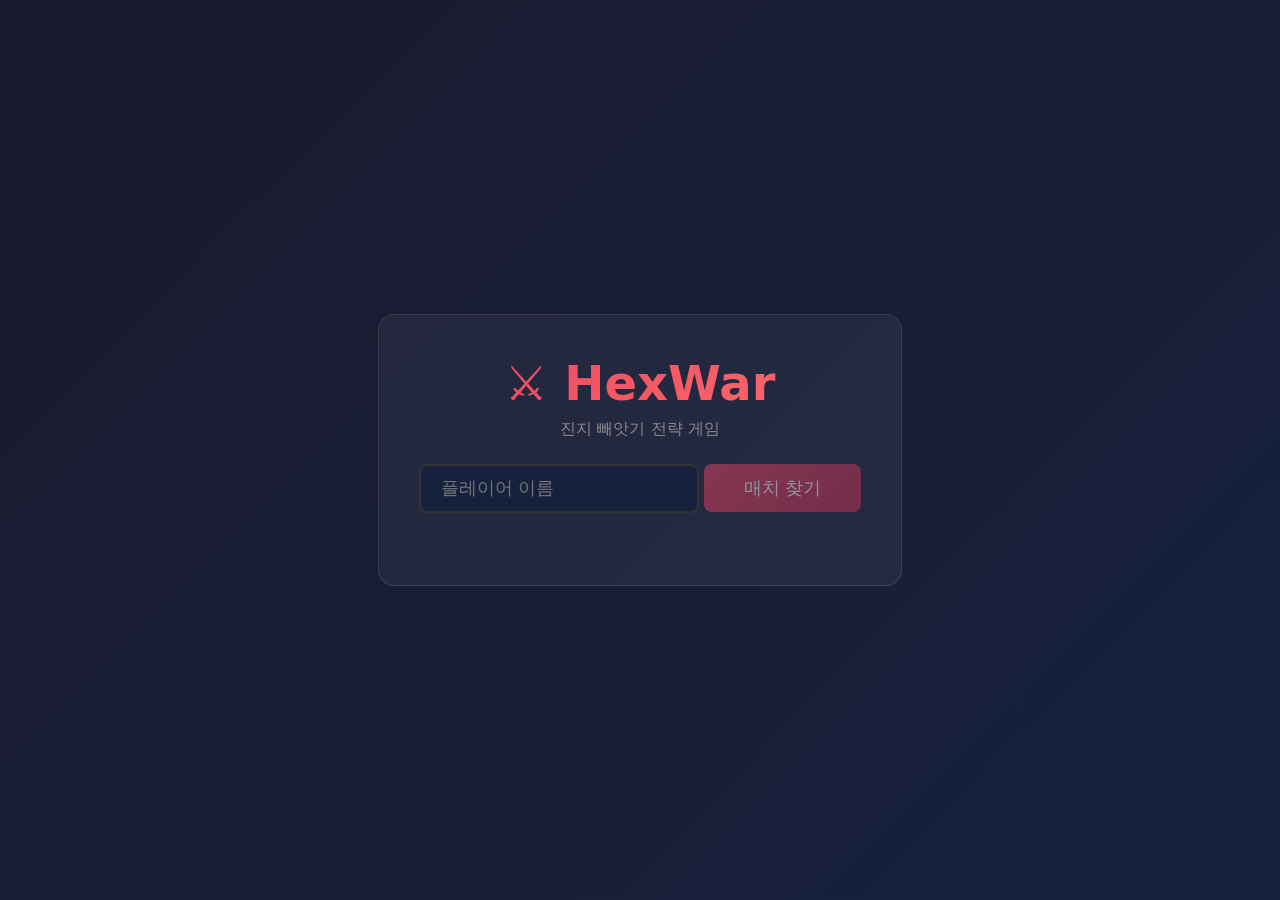
<file: src/HexWar.Client/wwwroot/index.html>
<!DOCTYPE html>
<html lang="ko">

<head>
    <meta charset="UTF-8">
    <meta name="viewport" content="width=device-width, initial-scale=1.0">
    <title>HexWar - 진지 빼앗기 게임</title>
    <link rel="stylesheet" href="css/game.css">
</head>

<body>
    <!-- 로그인 화면 -->
    <div id="login-screen" class="screen active">
        <div class="login-box">
            <h1>⚔️ HexWar</h1>
            <p>진지 빼앗기 전략 게임</p>
            <input type="text" id="player-name" placeholder="플레이어 이름" maxlength="20">
            <button id="btn-find-match" disabled>매치 찾기</button>
            <div id="match-status"></div>
        </div>
    </div>

    <!-- 게임 화면 -->
    <div id="game-screen" class="screen">
        <!-- 상단 정보 -->
        <div class="top-bar">
            <div class="player-info" id="player-info">
                <span class="player-badge" id="my-side">⚔️</span>
                <span id="round-info">라운드 1</span>
            </div>
            <div class="phase-info" id="phase-info">계획 단계</div>
            <div class="score-info">
                <span id="score-a">A: 1</span>
                <span id="score-b">B: 1</span>
            </div>
        </div>

        <!-- 메인 영역 -->
        <div class="main-area">
            <!-- 게임 보드 -->
            <div class="board-container">
                <svg id="game-board" viewBox="0 0 600 500"></svg>
            </div>

            <!-- 사이드 패널 -->
            <div class="side-panel">
                <!-- 이동 명령 -->
                <div class="panel-section" id="move-section">
                    <h3>⚡ 유닛 이동</h3>
                    <div id="move-controls">
                        <div class="move-info">
                            <span>출발: <strong id="selected-from">-</strong></span>
                            <span>도착: <strong id="selected-to">-</strong></span>
                            <span>이동 가능: <strong id="available-units">3</strong></span>
                        </div>
                        <div class="unit-selector">
                            <button class="unit-btn" data-count="1">1기</button>
                            <button class="unit-btn" data-count="2">2기</button>
                            <button class="unit-btn" data-count="3">3기</button>
                        </div>
                        <button id="btn-move" class="action-btn" disabled>이동 명령</button>
                    </div>
                    <div id="pending-moves"></div>
                </div>

                <!-- 조우 결정 -->
                <div class="panel-section" id="encounter-section" style="display:none;">
                    <h3>⚡ 조우 발생!</h3>
                    <div id="encounter-info"></div>
                    <div class="encounter-actions">
                        <button class="action-btn advance-btn" id="btn-advance">⚔️ 전진</button>
                        <button class="action-btn retreat-btn" id="btn-retreat">🏃 복귀</button>
                    </div>
                </div>

                <!-- 실시간 전장 브로드캐스트 -->
                <div class="panel-section" id="broadcast-section">
                    <h3>📢 실시간 전황 브로드캐스트</h3>
                    <div id="broadcast-list">
                        <div class="broadcast-placeholder">수신된 전황 정보가 없습니다.</div>
                    </div>
                </div>

                <!-- 게임 로그 -->
                <div class="panel-section">
                    <h3>📋 게임 로그</h3>
                    <div id="game-log"></div>
                </div>
            </div>
        </div>

        <!-- 하단 상태바 -->
        <div class="bottom-bar">
            <span id="connection-status">연결 중...</span>
            <span id="timer-display"></span>
        </div>
    </div>

    <!-- 게임 종료 화면 -->
    <div id="gameover-overlay" class="overlay" style="display:none;">
        <div class="gameover-box">
            <h1 id="gameover-title">게임 종료!</h1>
            <p id="gameover-result"></p>
            <button id="btn-new-match">새 매치 찾기</button>
        </div>
    </div>

    <script src="js/gameClient.js"></script>
    <script src="js/gameRenderer.js"></script>
    <script src="js/gameUI.js"></script>
</body>

</html>
</file>
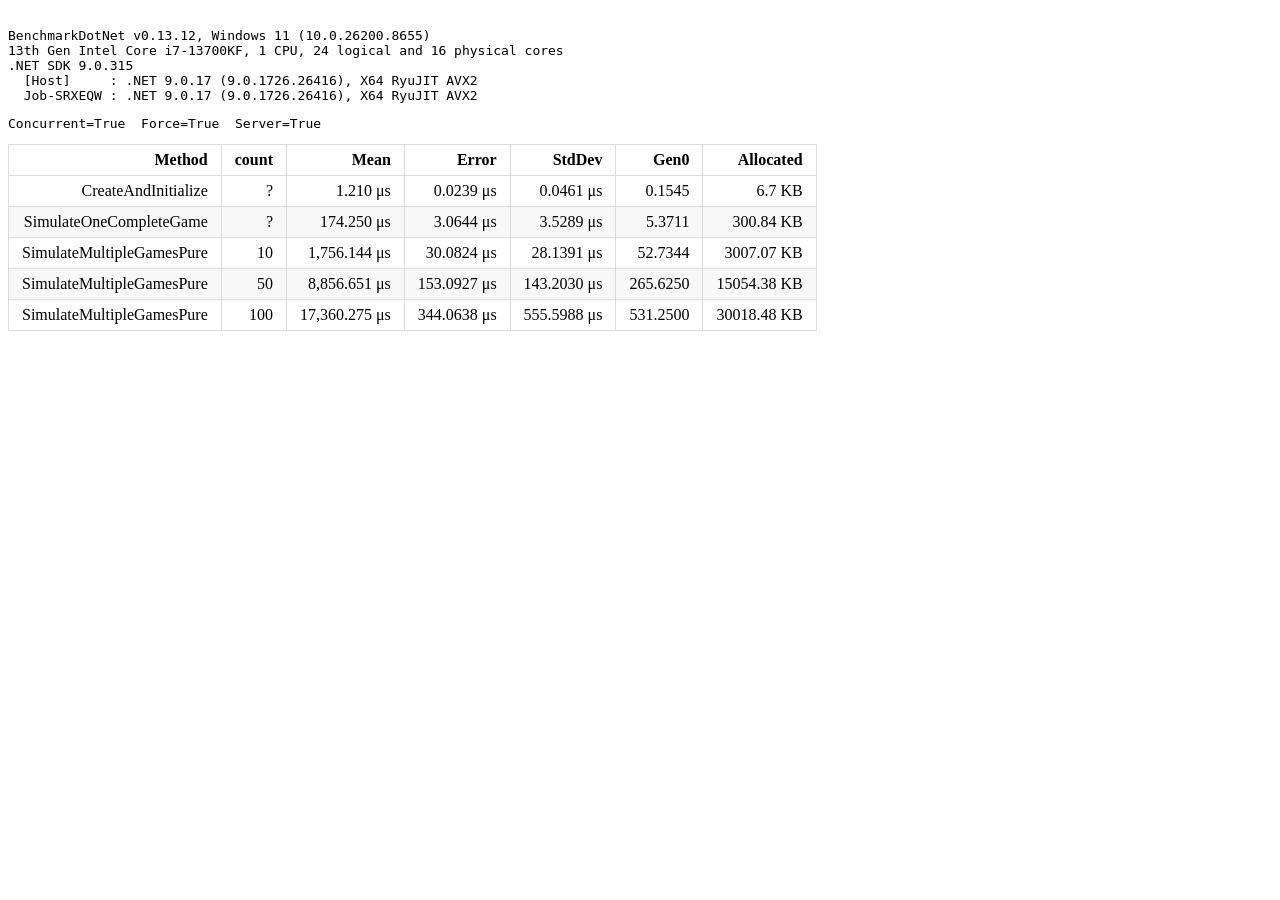
<file: BenchmarkDotNet.Artifacts/results/HexWar.Benchmarks.GameRoomBenchmarks-report.html>
<!DOCTYPE html>
<html lang='en'>
<head>
<meta charset='utf-8' />
<title>HexWar.Benchmarks.GameRoomBenchmarks-20260613-151918</title>

<style type="text/css">
	table { border-collapse: collapse; display: block; width: 100%; overflow: auto; }
	td, th { padding: 6px 13px; border: 1px solid #ddd; text-align: right; }
	tr { background-color: #fff; border-top: 1px solid #ccc; }
	tr:nth-child(even) { background: #f8f8f8; }
</style>
</head>
<body>
<pre><code>
BenchmarkDotNet v0.13.12, Windows 11 (10.0.26200.8655)
13th Gen Intel Core i7-13700KF, 1 CPU, 24 logical and 16 physical cores
.NET SDK 9.0.315
  [Host]     : .NET 9.0.17 (9.0.1726.26416), X64 RyuJIT AVX2
  Job-SRXEQW : .NET 9.0.17 (9.0.1726.26416), X64 RyuJIT AVX2
</code></pre>
<pre><code>Concurrent=True  Force=True  Server=True  
</code></pre>

<table>
<thead><tr><th>Method             </th><th>count</th><th>Mean   </th><th>Error</th><th>StdDev</th><th>Gen0</th><th>Allocated</th>
</tr>
</thead><tbody><tr><td>CreateAndInitialize</td><td>?</td><td>1.210 &mu;s</td><td>0.0239 &mu;s</td><td>0.0461 &mu;s</td><td>0.1545</td><td>6.7 KB</td>
</tr><tr><td>SimulateOneCompleteGame</td><td>?</td><td>174.250 &mu;s</td><td>3.0644 &mu;s</td><td>3.5289 &mu;s</td><td>5.3711</td><td>300.84 KB</td>
</tr><tr><td>SimulateMultipleGamesPure</td><td>10</td><td>1,756.144 &mu;s</td><td>30.0824 &mu;s</td><td>28.1391 &mu;s</td><td>52.7344</td><td>3007.07 KB</td>
</tr><tr><td>SimulateMultipleGamesPure</td><td>50</td><td>8,856.651 &mu;s</td><td>153.0927 &mu;s</td><td>143.2030 &mu;s</td><td>265.6250</td><td>15054.38 KB</td>
</tr><tr><td>SimulateMultipleGamesPure</td><td>100</td><td>17,360.275 &mu;s</td><td>344.0638 &mu;s</td><td>555.5988 &mu;s</td><td>531.2500</td><td>30018.48 KB</td>
</tr></tbody></table>
</body>
</html>
</file>
<file: src/HexWar.Client/wwwroot/css/game.css>
/* wwwroot/css/game.css */
* {
    margin: 0;
    padding: 0;
    box-sizing: border-box;
}

body {
    font-family: 'Segoe UI', system-ui, sans-serif;
    background: #1a1a2e;
    color: #e0e0e0;
    height: 100vh;
    overflow: hidden;
}

.screen {
    display: none;
    height: 100vh;
}

.screen.active {
    display: flex;
    flex-direction: column;
}

/* 로그인 화면 */
#login-screen {
    justify-content: center;
    align-items: center;
    background: linear-gradient(135deg, #1a1a2e 0%, #16213e 100%);
}

.login-box {
    text-align: center;
    padding: 40px;
    background: rgba(255, 255, 255, 0.05);
    border-radius: 16px;
    border: 1px solid rgba(255, 255, 255, 0.1);
}

.login-box h1 {
    font-size: 48px;
    margin-bottom: 8px;
    background: linear-gradient(135deg, #e94560, #ff6b6b);
    -webkit-background-clip: text;
    -webkit-text-fill-color: transparent;
}

.login-box p {
    color: #888;
    margin-bottom: 24px;
}

#player-name {
    padding: 12px 20px;
    font-size: 18px;
    width: 280px;
    border: 2px solid #333;
    border-radius: 8px;
    background: #16213e;
    color: #fff;
    margin-bottom: 16px;
    outline: none;
    transition: border-color 0.3s;
}

#player-name:focus {
    border-color: #e94560;
}

#btn-find-match {
    padding: 12px 40px;
    font-size: 18px;
    background: linear-gradient(135deg, #e94560, #c23152);
    color: white;
    border: none;
    border-radius: 8px;
    cursor: pointer;
    transition: transform 0.2s, opacity 0.3s;
}

#btn-find-match:hover:not(:disabled) {
    transform: scale(1.05);
}

#btn-find-match:disabled {
    opacity: 0.5;
    cursor: not-allowed;
}

#match-status {
    margin-top: 16px;
    color: #e94560;
    font-size: 14px;
}

/* 게임 화면 */
.top-bar {
    display: flex;
    justify-content: space-between;
    align-items: center;
    padding: 12px 24px;
    background: rgba(255, 255, 255, 0.05);
    border-bottom: 1px solid rgba(255, 255, 255, 0.1);
}

.player-badge {
    font-size: 24px;
    display: inline-block;
    vertical-align: middle;
}

#round-info {
    font-weight: bold;
    color: #38bdf8;
    background: rgba(56, 189, 248, 0.1);
    padding: 4px 12px;
    border-radius: 20px;
    border: 1px solid rgba(56, 189, 248, 0.2);
    font-size: 14px;
    margin-left: 12px;
    display: inline-block;
    vertical-align: middle;
    box-shadow: 0 0 8px rgba(56, 189, 248, 0.15);
}

#phase-info {
    font-size: 18px;
    font-weight: bold;
    color: #e94560;
}

.score-info span {
    margin: 0 12px;
    font-size: 16px;
}

.main-area {
    display: flex;
    flex: 1;
    overflow: hidden;
}

.board-container {
    flex: 1;
    padding: 20px;
    display: flex;
    justify-content: center;
    align-items: center;
}

#game-board {
    width: 100%;
    height: 100%;
}

/* SVG 스타일 */
.node-circle {
    stroke-width: 3;
    cursor: pointer;
    transition: all 0.3s;
}

.node-circle:hover {
    stroke-width: 5;
    filter: brightness(1.3);
}

.node-circle.selected {
    stroke: #ffd700;
    stroke-width: 5;
    animation: pulse 1s infinite;
}

.node-circle.neutral {
    fill: #555;
    stroke: #777;
}

.node-circle.playera {
    fill: #2196F3;
    stroke: #64B5F6;
}

.node-circle.playerb {
    fill: #f44336;
    stroke: #ef5350;
}

/* 내 진지 (아군) 테두리 강조 및 글로우 효과 */
.node-circle.mine {
    stroke: #00ffcc !important;
    stroke-width: 5px !important;
    filter: drop-shadow(0 0 8px rgba(0, 255, 204, 0.8));
}

/* 상대 진지 (적군) 테두리 강조 및 글로우 효과 */
.node-circle.opponent {
    stroke: #ff3366 !important;
    stroke-width: 5px !important;
    filter: drop-shadow(0 0 8px rgba(255, 51, 102, 0.8));
}

.node-circle.contested {
    fill: #9C27B0;
    stroke: #BA68C8;
}

.node-circle.headquarters {
    fill: #FFC107;
    stroke: #FFD54F;
}

.node-circle.supplyline {
    fill: #4CAF50;
    stroke: #81C784;
}

.node-label {
    font-size: 11px;
    fill: white;
    text-anchor: middle;
    pointer-events: none;
}

.node-units {
    font-size: 14px;
    font-weight: bold;
    text-anchor: middle;
    pointer-events: none;
}

.edge-line {
    stroke-width: 2;
    stroke: #444;
    transition: stroke 0.3s;
}

.edge-line.has-units {
    stroke: #FFD700;
    stroke-width: 3;
    animation: dash 1s linear infinite;
}

.edge-line.encounter {
    stroke: #ff0000;
    stroke-width: 4;
    animation: flash 0.5s infinite;
}

/* 예약된 이동 간선 (실시간 가시성) */
.edge-line.pending-move {
    stroke: #3b82f6;
    stroke-width: 3;
    stroke-dasharray: 6,4;
    animation: dash 1s linear infinite;
}

.edge-line.pending-move.optimistic {
    stroke: #60a5fa;
    opacity: 0.6;
    animation: dash 0.5s linear infinite;
}

.pending-edge-label {
    font-size: 11px;
    fill: #38bdf8;
    font-weight: bold;
    text-anchor: middle;
    pointer-events: none;
}

.pending-edge-label.optimistic {
    fill: #60a5fa;
    animation: flash 0.5s infinite;
}

.edge-label {
    font-size: 10px;
    fill: #888;
    text-anchor: middle;
}

@keyframes pulse {

    0%,
    100% {
        stroke-width: 5;
    }

    50% {
        stroke-width: 8;
    }
}

@keyframes dash {
    to {
        stroke-dashoffset: -20;
    }
}

@keyframes flash {

    0%,
    100% {
        opacity: 1;
    }

    50% {
        opacity: 0.3;
    }
}

/* 사이드 패널 */
.side-panel {
    width: 320px;
    padding: 16px;
    background: rgba(255, 255, 255, 0.03);
    border-left: 1px solid rgba(255, 255, 255, 0.1);
    overflow-y: auto;
}

.panel-section {
    margin-bottom: 20px;
    padding: 12px;
    background: rgba(255, 255, 255, 0.05);
    border-radius: 8px;
}

.panel-section h3 {
    font-size: 14px;
    color: #e94560;
    margin-bottom: 12px;
}

.move-info {
    display: flex;
    flex-direction: column;
    gap: 4px;
    margin-bottom: 12px;
    font-size: 13px;
}

.unit-selector {
    display: flex;
    gap: 8px;
    margin-bottom: 12px;
}

.unit-btn {
    flex: 1;
    padding: 8px;
    background: #333;
    color: white;
    border: 2px solid #555;
    border-radius: 4px;
    cursor: pointer;
    font-size: 14px;
    transition: all 0.2s;
}

.unit-btn:hover {
    border-color: #e94560;
}

.unit-btn.selected {
    background: #e94560;
    border-color: #e94560;
}

.action-btn {
    width: 100%;
    padding: 10px;
    font-size: 14px;
    border: none;
    border-radius: 6px;
    cursor: pointer;
    transition: all 0.2s;
}

#btn-move {
    background: #2196F3;
    color: white;
}

#btn-move:disabled {
    background: #555;
    cursor: not-allowed;
}

.encounter-actions {
    display: flex;
    gap: 8px;
}

.advance-btn {
    background: #4CAF50;
    color: white;
}

.retreat-btn {
    background: #f44336;
    color: white;
}

#game-log {
    max-height: 200px;
    overflow-y: auto;
    font-size: 12px;
    color: #aaa;
}

.log-entry {
    padding: 4px 0;
    border-bottom: 1px solid rgba(255, 255, 255, 0.05);
}

/* 하단 바 */
.bottom-bar {
    display: flex;
    justify-content: space-between;
    align-items: center;
    padding: 10px 24px;
    background: rgba(26, 26, 46, 0.8);
    backdrop-filter: blur(8px);
    border-top: 1px solid rgba(255, 255, 255, 0.05);
    font-size: 13px;
    color: #888;
}

#timer-display {
    font-weight: bold;
    font-size: 13px;
    transition: color 0.3s ease;
}

#timer-display.urgent {
    animation: urgent-pulse 1s infinite alternate;
}

@keyframes urgent-pulse {
    from {
        text-shadow: 0 0 4px rgba(239, 68, 68, 0.5);
    }
    to {
        text-shadow: 0 0 12px rgba(239, 68, 68, 0.9);
    }
}

/* 게임 오버 오버레이 */
.overlay {
    position: fixed;
    top: 0;
    left: 0;
    width: 100%;
    height: 100%;
    background: rgba(0, 0, 0, 0.8);
    display: flex;
    justify-content: center;
    align-items: center;
    z-index: 1000;
}

.gameover-box {
    text-align: center;
    padding: 40px;
    background: #1a1a2e;
    border-radius: 16px;
    border: 2px solid #e94560;
}

.gameover-box h1 {
    font-size: 36px;
    margin-bottom: 16px;
}

#btn-new-match {
    margin-top: 20px;
    padding: 12px 32px;
    font-size: 16px;
    background: #e94560;
    color: white;
    border: none;
    border-radius: 8px;
    cursor: pointer;
}

/* 실시간 전장 브로드캐스트 영역 */
#broadcast-list {
    max-height: 250px;
    overflow-y: auto;
    display: flex;
    flex-direction: column;
    gap: 8px;
    padding-right: 4px;
    margin-top: 8px;
}

/* 스크롤바 디자인 */
#broadcast-list::-webkit-scrollbar {
    width: 6px;
}
#broadcast-list::-webkit-scrollbar-track {
    background: rgba(255, 255, 255, 0.02);
    border-radius: 3px;
}
#broadcast-list::-webkit-scrollbar-thumb {
    background: rgba(255, 255, 255, 0.15);
    border-radius: 3px;
}
#broadcast-list::-webkit-scrollbar-thumb:hover {
    background: rgba(255, 255, 255, 0.3);
}

.broadcast-card {
    background: rgba(255, 255, 255, 0.03);
    border: 1px solid rgba(255, 255, 255, 0.07);
    border-left: 4px solid #9ca3af; /* Default color: gray */
    border-radius: 6px;
    padding: 10px 12px;
    font-size: 13px;
    line-height: 1.4;
    color: #e0e0e0;
    animation: slideIn 0.25s ease-out;
    transition: transform 0.2s, background-color 0.2s;
    backdrop-filter: blur(4px);
}

.broadcast-card:hover {
    background: rgba(255, 255, 255, 0.06);
    transform: translateX(2px);
}

/* 진영별/이벤트별 테두리 포인트 색상 */
.broadcast-card.side-a {
    border-left-color: #3b82f6; /* Player A: Blue */
}

.broadcast-card.side-b {
    border-left-color: #ef4444; /* Player B: Red */
}

.broadcast-card.system {
    border-left-color: #8b5cf6; /* System: Purple */
}

.broadcast-card.alert {
    border-left-color: #f59e0b; /* Alert/Encounter: Gold */
    background: rgba(245, 158, 11, 0.04);
    border-color: rgba(245, 158, 11, 0.15);
}

.broadcast-card.success {
    border-left-color: #10b981; /* Success: Green */
    background: rgba(16, 185, 129, 0.03);
}

.broadcast-header {
    display: flex;
    justify-content: space-between;
    align-items: center;
    margin-bottom: 4px;
    font-size: 11px;
    font-weight: bold;
    color: #888;
}

.broadcast-time {
    font-weight: normal;
    color: #555;
    font-size: 10px;
}

.broadcast-title {
    font-size: 12.5px;
    font-weight: 600;
    margin-bottom: 2px;
}

.broadcast-body {
    font-size: 12px;
    color: #ccc;
}

.broadcast-sub-list {
    margin-top: 6px;
    padding-left: 10px;
    border-left: 1px dashed rgba(255, 255, 255, 0.1);
    font-size: 11px;
    display: flex;
    flex-direction: column;
    gap: 3px;
    color: #aaa;
}

.broadcast-sub-item {
    display: flex;
    align-items: center;
    gap: 4px;
}

.broadcast-placeholder {
    font-size: 12px;
    color: #666;
    text-align: center;
    padding: 20px 0;
    border: 1px dashed rgba(255, 255, 255, 0.05);
    border-radius: 6px;
}

@keyframes slideIn {
    from {
        opacity: 0;
        transform: translateY(6px);
    }
    to {
        opacity: 1;
        transform: translateY(0);
    }
}

/* 반응형 */
@media (max-width: 768px) {
    .main-area {
        flex-direction: column;
    }

    .side-panel {
        width: 100%;
        max-height: 40vh;
    }
}
</file>
